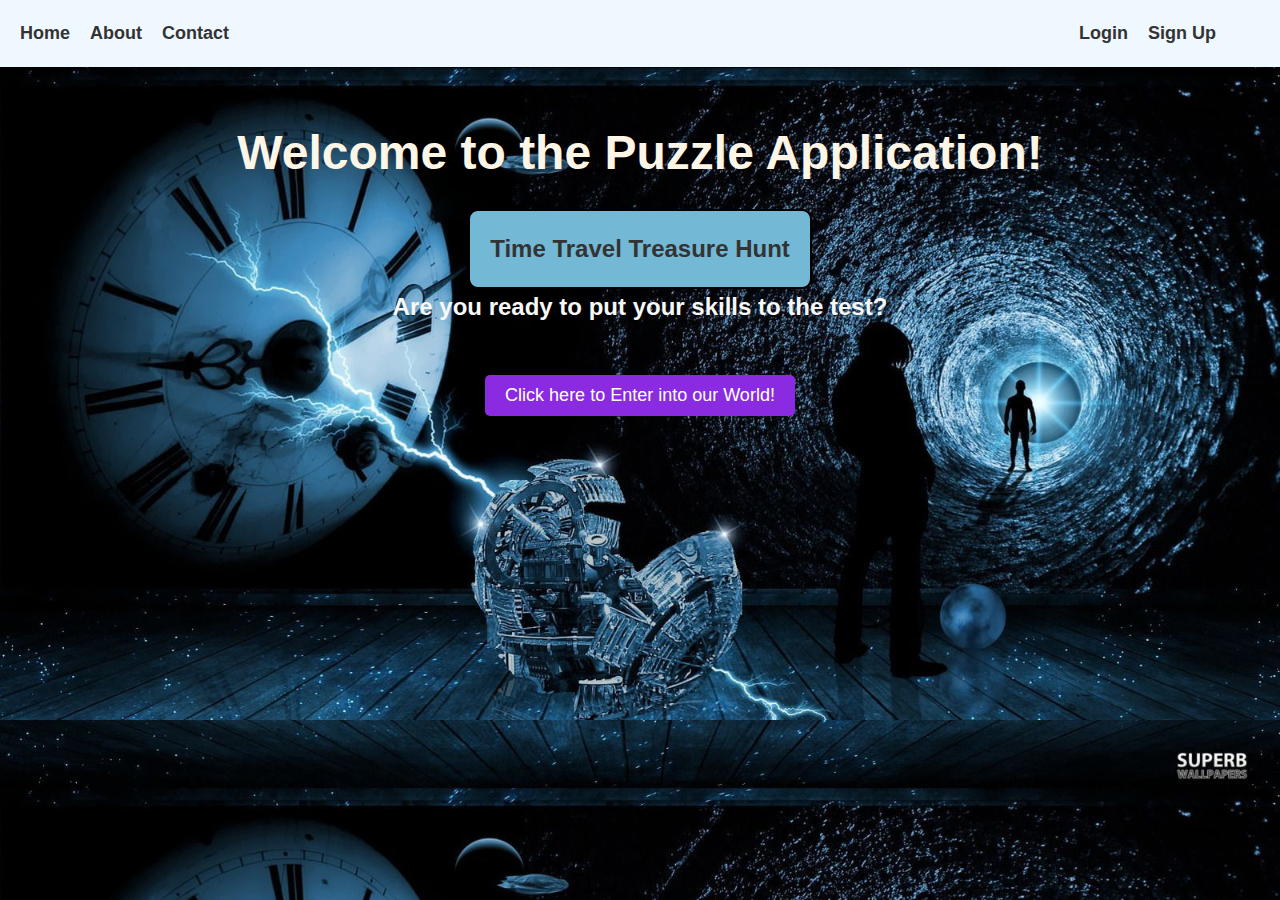
<file: Puzzle1/index.html>
<!DOCTYPE html>
<html>
  <head>
    <title>Puzzle Application</title>
    <meta charset="UTF-8">
    <meta name="viewport" content="width=device-width, initial-scale=1.0">
    <link rel="stylesheet" href="style.css">
  </head>
  <body>
    <header>
      <nav>
        <ul>
          <li><a href="index.html">Home</a></li>
          <li><a href="temp/about.html">About</a></li>
          <li><a href="game/contact.html">Contact</a></li>
          <span class="mar"></span>
          <li><a href="login&signup/login.html">Login</a></li>
          <li><a href="login&signup/signup.html">Sign Up</a></li>
        </ul>
      </nav>
      
    </header>
    <main>
      <h1>Welcome to the Puzzle Application!</h1>
      <div class="box">Time Travel Treasure Hunt</div>
      <p>Are you ready to put your skills to the test?</p>
    <a href="temp/temp.html"> <button>Click here to Enter into our World!</button></a> 
    </main>
    <!--<footer>
      <p>Copyright © 2023 Puzzle Application</p>
    </footer>-->
  </body>
</html>
</file>
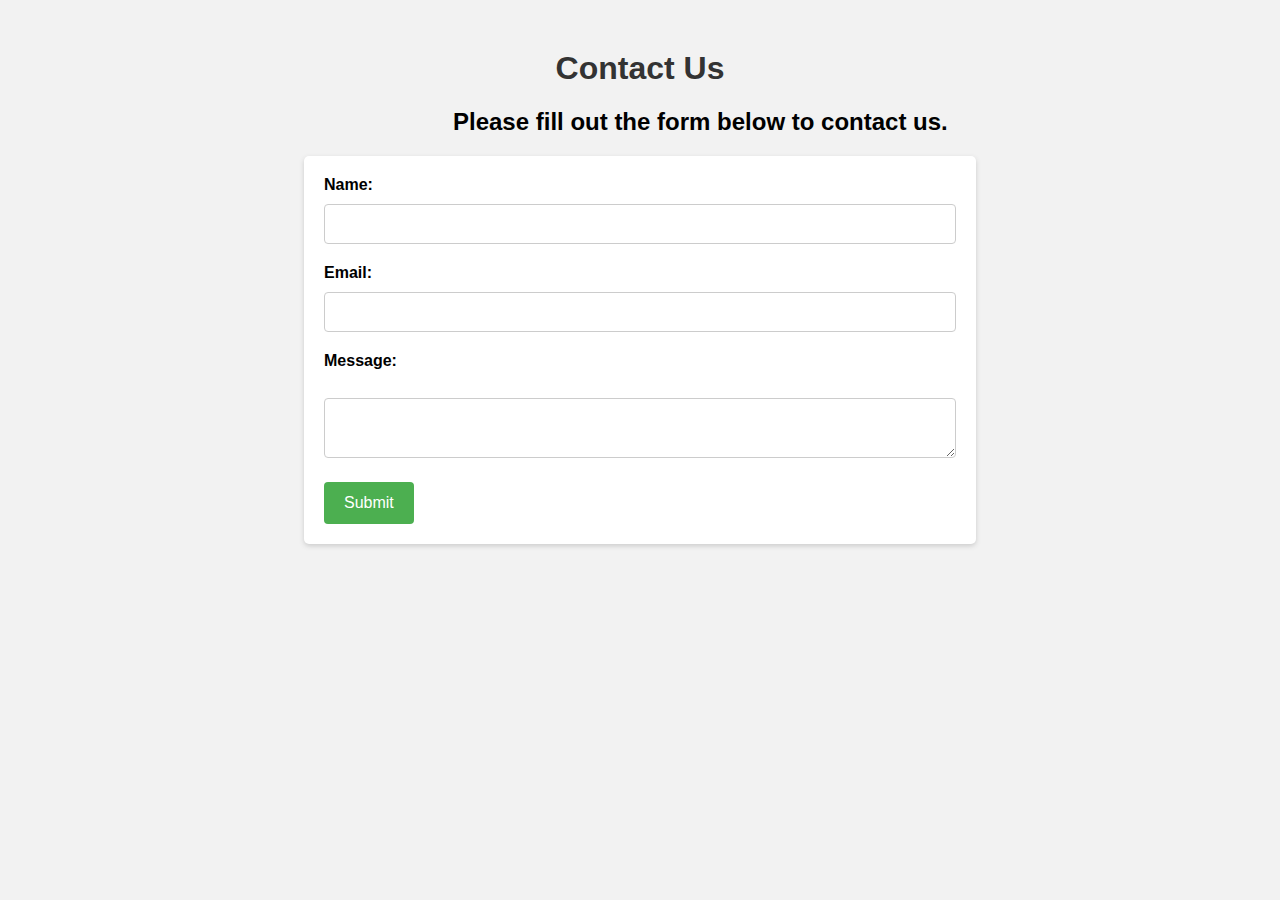
<file: Puzzle1/game/contact.html>
<!DOCTYPE html>
<html lang="en">
<head>
    <meta charset="UTF-8">
    <meta http-equiv="X-UA-Compatible" content="IE=edge">
    <meta name="viewport" content="width=device-width, initial-scale=1.0">
	<title>Contact Us</title>
</head>
<body>
	<h1>Contact Us</h1>
	<h2 style="margin-left:445px">Please fill out the form below to contact us.</h2>
	<form action="validate.php" method="post">
		<label for="name">Name:</label>
		<input type="text" id="name" name="name" required><br>

		<label for="email">Email:</label>
		<input type="email" id="email" name="email" required><br>

		<label for="message">Message:</label><br>
		<textarea id="message" name="message" required></textarea><br>

		<input type="submit" value="Submit">
	</form>
    <style>
            body {
                font-family: Arial, sans-serif;
                background-color: #f2f2f2;
            }
    
            h1 {
                text-align: center;
                color: #333;
                margin-top: 50px;
            }
    
            form {
                width: 50%;
                margin: 0 auto;
                background-color: #fff;
                padding: 20px;
                box-shadow: 0 2px 5px #ccc;
                border-radius: 5px;
            }
    
            label {
                display: block;
                font-weight: bold;
                margin-bottom: 10px;
            }
    
            input[type="text"],
            input[type="email"],
            textarea {
                width: 100%;
                padding: 10px;
                border: 1px solid #ccc;
                border-radius: 4px;
                box-sizing: border-box;
                margin-bottom: 20px;
                font-size: 16px;
                resize: vertical;
            }
    
            input[type="submit"] {
                background-color: #4CAF50;
                color: white;
                padding: 12px 20px;
                border: none;
                border-radius: 4px;
                cursor: pointer;
                font-size: 16px;
            }
    
            input[type="submit"]:hover {
                background-color: #45a049;
            }   
    </style>
</body>
</html>
</file>
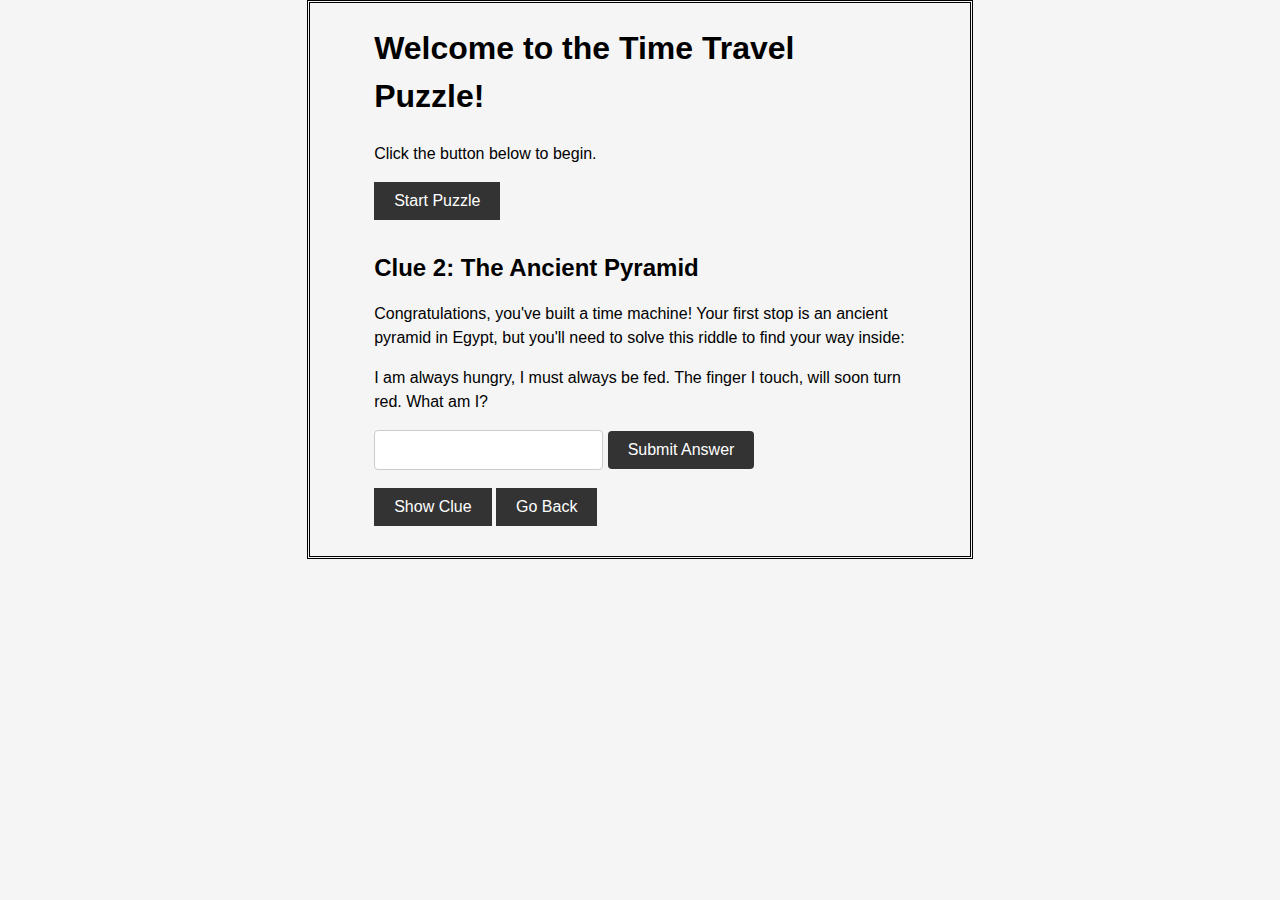
<file: Puzzle1/game/game.html>
<!DOCTYPE html>
<html>
<head>
  <title>Time Travel Puzzle</title>
  <link rel="stylesheet" href="style.css">
  <script type="text/javascript" src="script.js"></script>
</head>
<body id="tot">
  <section id="introSection">
    <h1>Welcome to the Time Travel Puzzle!</h1>
    <p>Click the button below to begin.</p>
    <button id="startButton">Start Puzzle</button>
  </section>

  <section id="instructionsSection">
    <h1>Instructions</h1>
    <p>Read the clue below, then click the button to reveal the next clue.</p>
    <button id="beginButton">Begin My Challenge</button>
  </section>

  <section id="clueSection">
    <div id="clue1" class="clue">
        <p>Here is your first Puzzle, Rock it :)</p>
      <h2>Clue 1: Finding the Protagonist</h2>
      <p>I think you read H.G. Wells classic novel about a time traveler,if you didn't then you are about to read it.Click the below link and answer the given question.</p>
      <a href="https://en.wikipedia.org/wiki/The_Time_Machine" target="_blank">Read here!</a>
    </div>
    <span>
        <style>
            body {
                font-family: Arial, sans-serif;
                background-color: #f5f5f5;
            }
    
            h3 {
                color: #333;
                font-size: 24px;
                font-weight: bold;
                margin-top: 20px;
            }
    
            input[type="text"] {
                padding: 10px;
                font-size: 16px;
                border: 1px solid #ccc;
                border-radius: 4px;
                margin-bottom: 18px;
            }
    
            input[type="submit"] {
                background-color:#333;
                color: #fff;
                padding: 10px 20px;
                border: none;
                border-radius: 4px;
                font-size: 16px;
                margin-top: -4px;
                margin-bottom: 5px;
                cursor: pointer;
            }
    
            input[type="submit"]:hover {
                background-color:green;
            }
        </style>
    </head>
    <body>
        <h3>To Which era did the Protagonist in the book belong to? A Victorian Era or Georgian Era?</h3>
        <form>
            <input type="text" name="protagonist" placeholder="Enter your answer here...">
            <input type="submit" value="Submit Answer">
        </form>
    </body>
    </span>
    <button id="clueButton">Show Clue</button>
    <button id="backButton">Go Back</button>
  </section>

  <section id="dend">
  <div id="de1" class="de">
    <h2>Congrats on solving the first Puzzle!</h2>
    <h4>Now,It's time for a dead end your winning depends here, so use your soft skills wisely to crack it!</h4>
    <p>When H.G. Wells wrote his classic novel about a time traveler, he probably didn't expect that one day you would be able to build your own time machine using this simple DIY guide. Follow the instructions carefully and you'll be on your way to the past or the future in no time.</p>
    <a href="https://www.instructables.com/How-to-Build-a-Time-Machine/" target="_blank">Build a Time Machine</a>
  </div>
</section>
  <section id="clueSection">
    <div id="clue2" class="clue">
      <h2>Clue 2: The Ancient Pyramid</h2>
      <p>Congratulations, you've built a time machine! Your first stop is an ancient pyramid in Egypt, but you'll need to solve this riddle to find your way inside:</p>
      <p>I am always hungry, I must always be fed. The finger I touch, will soon turn red. What am I?</p>
      <input type="text" id="riddleAnswer">
      <input type="submit" id="submitAnswer" value="Submit Answer">
    </div>
    <button id="clueButton">Show Clue</button>
    <button id="backButton">Go Back</button>
  </section>

  <section id="treasureSection">
    <h1>Congratulations!</h1>
    <p>You've solved all the clues and found the treasure.</p>
    <img src="treasure.jpeg" alt="Treasure">
  </section>

  <script src="script.js"></script>
</body>
</html>
</file>
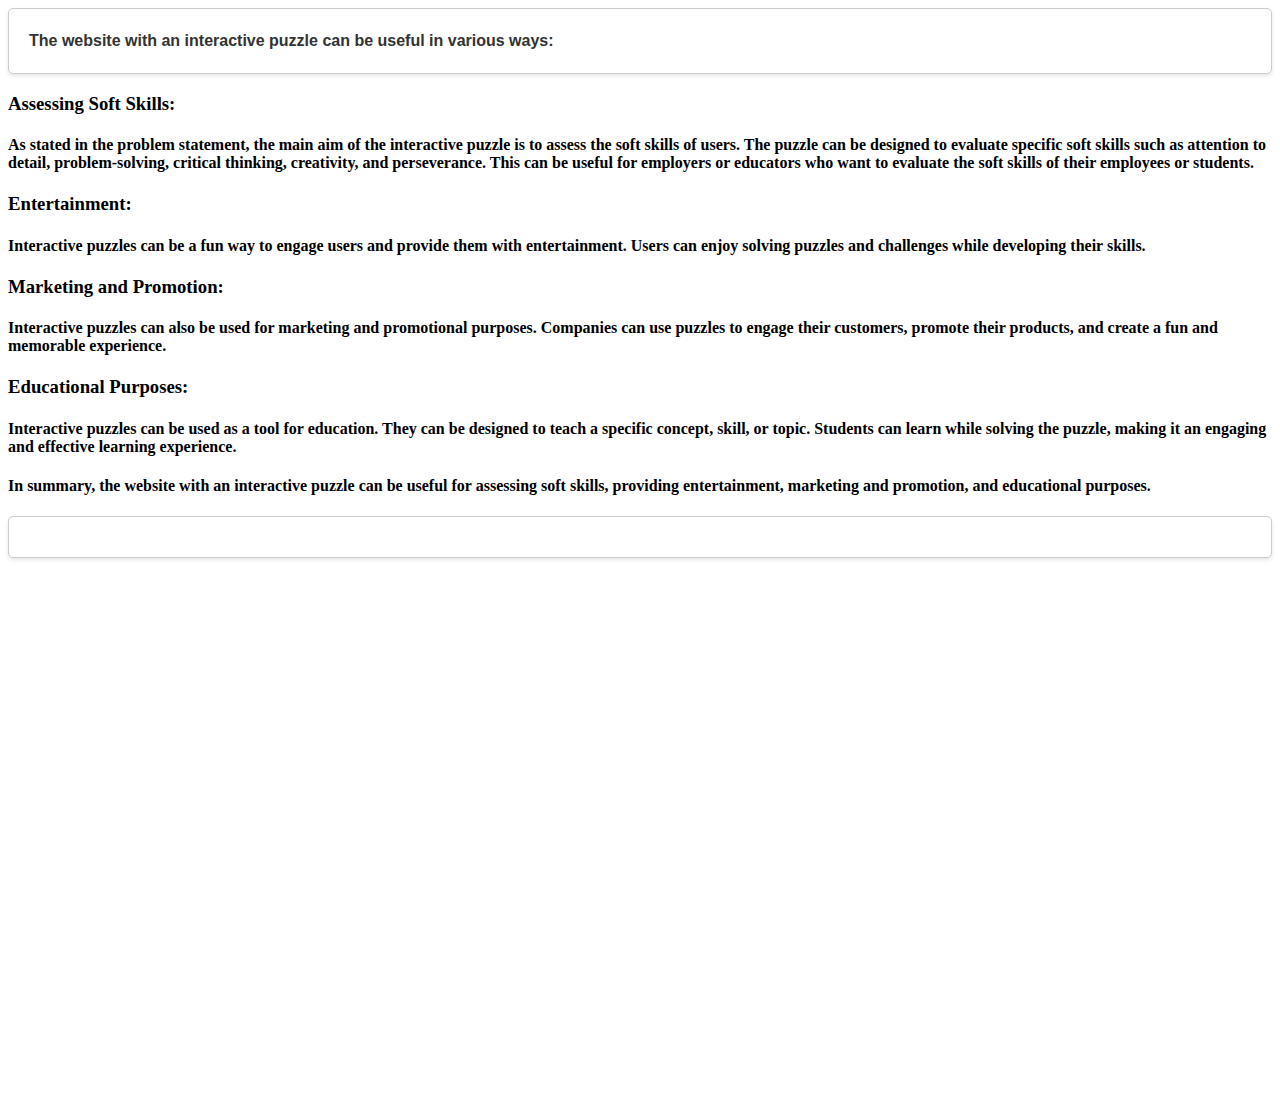
<file: Puzzle1/temp/about.html>
<html>
<style>
    p {
        font-family: Arial, sans-serif;
        font-size: 16px;
        line-height: 1.5;
        color: #333;
        text-align: justify;
        margin: 0;
        padding: 20px;
        border: 1px solid #ccc;
        border-radius: 5px;
        box-shadow: 0 2px 4px rgba(0, 0, 0, 0.1);
      }
      
      p:first-of-type {
        font-weight: bold;
        margin-top: 0;
      }
      
      p:last-of-type {
        margin-bottom: 0;
      }
      
      .text-animation h2,
.text-animation p {
  opacity: 0;
  transform: translateY(20px);
  transition: all 0.5s ease;
}

.text-animation h2 {
  font-size: 30px;
  margin-bottom: 20px;
}

.text-animation p {
  font-size: 18px;
  margin-bottom: 10px;
}

.text-animation.animate h2,
.text-animation.animate p {
  opacity: 1;
  transform: translateY(0);
}

</style>

<script>
    const textAnimation = document.querySelector('.text-animation');

window.addEventListener('scroll', () => {
  const textAnimationPosition = textAnimation.getBoundingClientRect().top;
  const windowHeight = window.innerHeight;
  
  if (textAnimationPosition < windowHeight - 100) {
    textAnimation.classList.add('animate');
  }
});

</script>
<p>
The website with an interactive puzzle can be useful in various ways:
<br>
<h3>Assessing Soft Skills:</h3><h4> As stated in the problem statement, the main aim of the interactive puzzle is to assess the soft skills of users. The puzzle can be designed to evaluate specific soft skills such as attention to detail, problem-solving, critical thinking, creativity, and perseverance. This can be useful for employers or educators who want to evaluate the soft skills of their employees or students.
<br></h4>
<h3>Entertainment:</h3><h4>Interactive puzzles can be a fun way to engage users and provide them with entertainment. Users can enjoy solving puzzles and challenges while developing their skills.
<br></h4> 
<h3>Marketing and Promotion:</h3><h4>Interactive puzzles can also be used for marketing and promotional purposes. Companies can use puzzles to engage their customers, promote their products, and create a fun and memorable experience.
<br></h4> 
<h3>Educational Purposes:</h3><h4>Interactive puzzles can be used as a tool for education. They can be designed to teach a specific concept, skill, or topic. Students can learn while solving the puzzle, making it an engaging and effective learning experience.
</h4>
<h4>In summary, the website with an interactive puzzle can be useful for assessing soft skills, providing entertainment, marketing and promotion, and educational purposes.</h4>
</p>
<div class="text-animation">
    <h2>The website with an interactive puzzle can be useful in various ways:</h2>
    <p>As stated in the problem statement, the main aim of the interactive puzzle is to assess the soft skills of users. The puzzle can be designed to evaluate specific soft skills such as attention to detail, problem-solving, critical thinking, creativity, and perseverance. This can be useful for employers or educators who want to evaluate the soft skills of their employees or students. </p>
    <p>Entertainment: Interactive puzzles can be a fun way to engage users and provide them with entertainment. Users can enjoy solving puzzles and challenges while developing their skills.</p>
    <p>Marketing and Promotion: Interactive puzzles can also be used for marketing and promotional purposes. Companies can use puzzles to engage their customers, promote their products, and create a fun and memorable experience.</p>
    <p>Educational Purposes: Interactive puzzles can be used as a tool for education. They can be designed to teach a specific concept, skill, or topic. Students can learn while solving the puzzle, making it an engaging and effective learning experience.</p>
  </div>
  
</html>
</file>
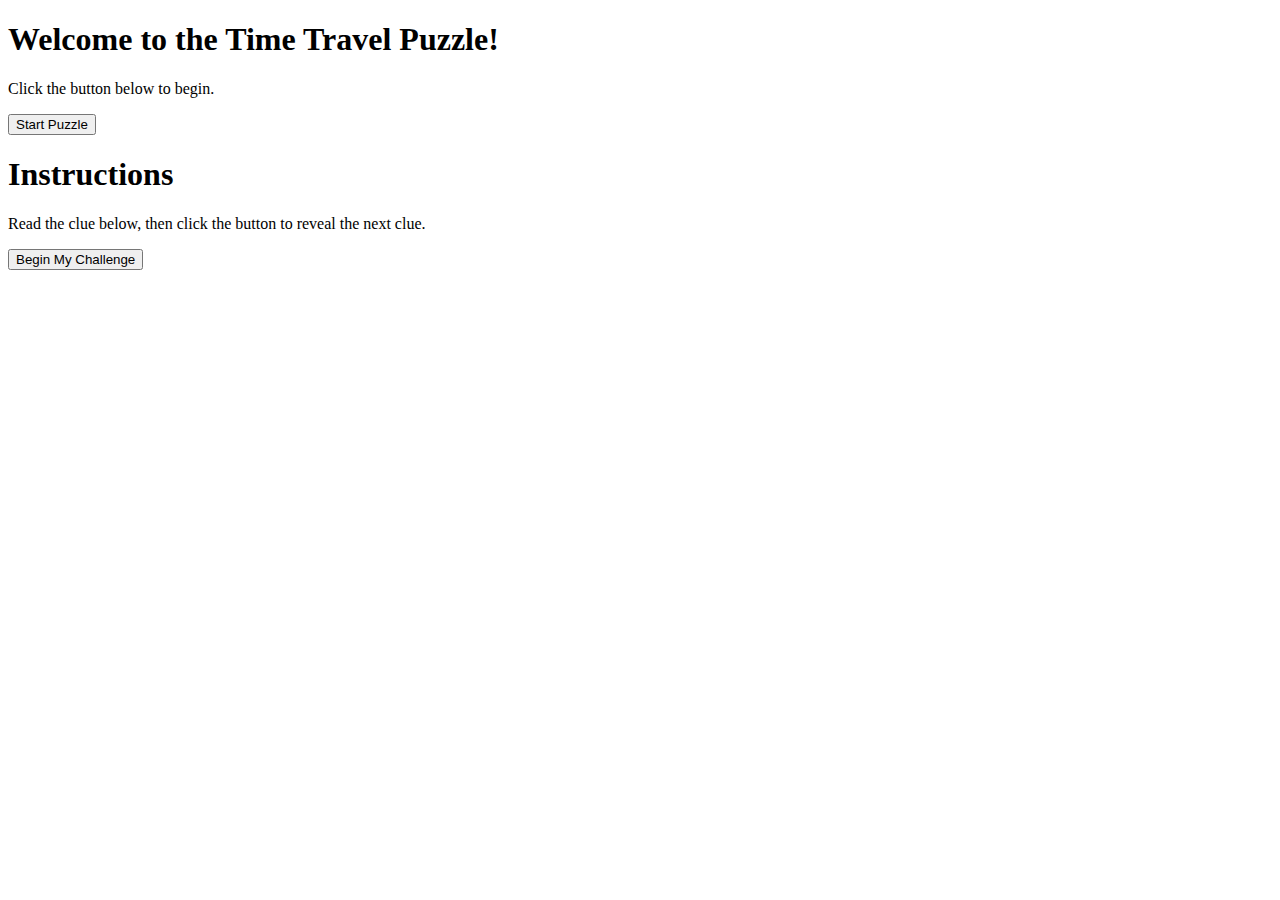
<file: Puzzle1/temp/game.html>
<!DOCTYPE html>
<html lang="en">
<head>
    <meta charset="UTF-8">
    <meta http-equiv="X-UA-Compatible" content="IE=edge">
    <meta name="viewport" content="width=device-width, initial-scale=1.0">
    <title>Document</title>
</head>
    <body id="tot">
        <section id="introSection">
          <h1>Welcome to the Time Travel Puzzle!</h1>
          <p>Click the button below to begin.</p>
          <button id="startButton">Start Puzzle</button>
        </section>
      
        <section id="instructionsSection">
          <h1>Instructions</h1>
          <p>Read the clue below, then click the button to reveal the next clue.</p>
          <button id="beginButton">Begin My Challenge</button>
        </section>
        <script src="script.js"></script>
        <script src="validate.js"></script>

</body>
</html>
</file>
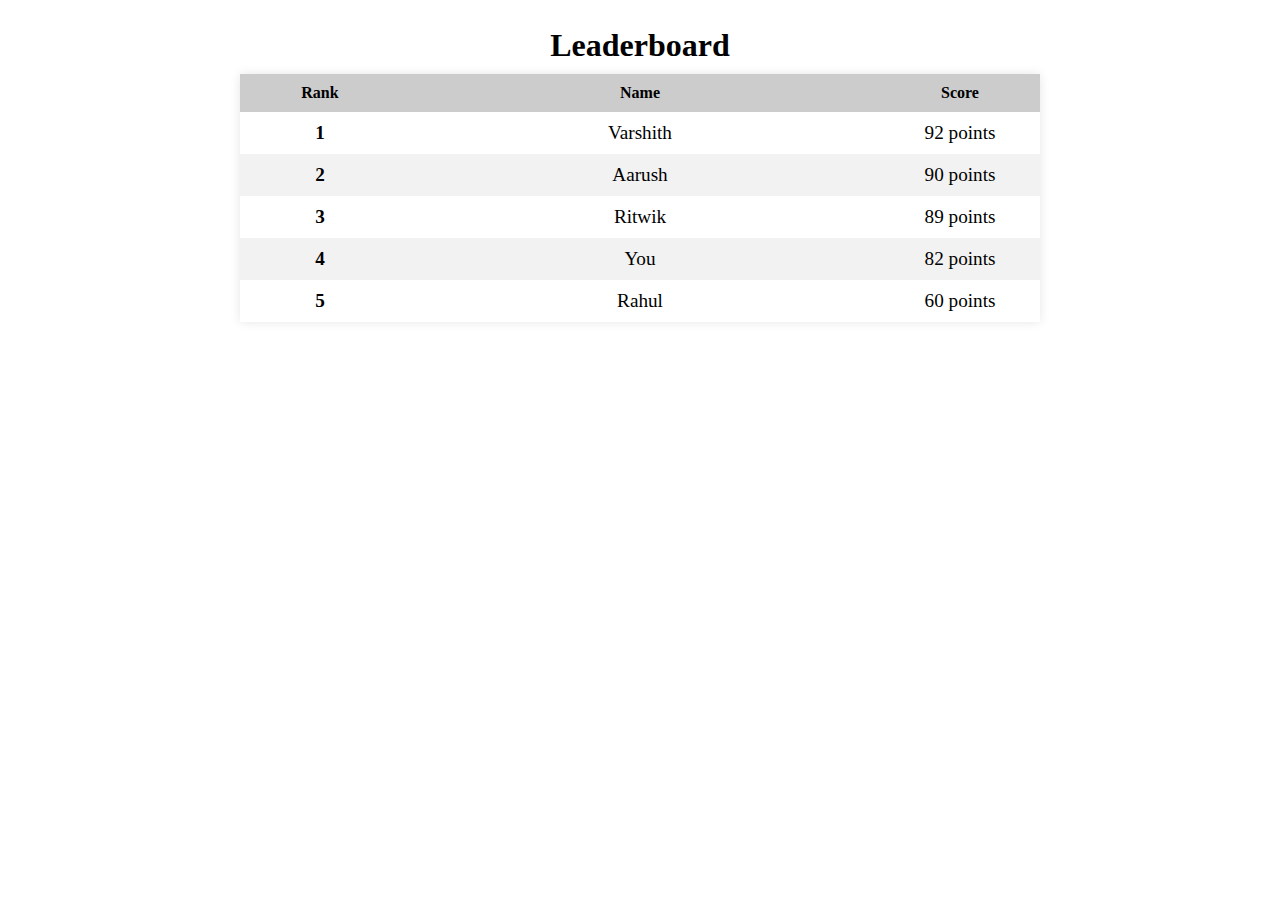
<file: Puzzle1/temp/leaderboard.html>
<!DOCTYPE html>
<html lang="en">
<head>
    <meta charset="UTF-8">
    <meta http-equiv="X-UA-Compatible" content="IE=edge">
    <meta name="viewport" content="width=device-width, initial-scale=1.0">
    <title>Document</title>
</head>
<body>
    <div id="leaderboard">
        <h2>Leaderboard</h2>
        <table>
          <thead>
            <tr>
              <th>Rank</th>
              <th>Name</th>
              <th>Score</th>
            </tr>
          </thead>
          <tbody>
            <!-- leaderboard rows will be added dynamically using JavaScript -->
          </tbody>
        </table>
      </div>
    <style>
        #leaderboard {
            margin: 20px auto;
            width: 90%;
            max-width: 800px;
            text-align: center;
          }
          
          #leaderboard h2 {
            font-size: 2rem;
            margin-bottom: 10px;
          }
          
          #leaderboard table {
            width: 100%;
            border-collapse: collapse;
            box-shadow: 0 0 10px rgba(0, 0, 0, 0.1);
            overflow: hidden;
          }
          
          #leaderboard th, #leaderboard td {
            padding: 10px;
          }
          
          #leaderboard th {
            background-color: #ccc;
            font-weight: bold;
          }
          
          #leaderboard tr:nth-child(even) {
            background-color: #f2f2f2;
          }
          
          #leaderboard tr:hover {
            background-color: #ddd;
          }
          
          #leaderboard tr.current-user {
            background-color: #ffdc00;
            font-weight: bold;
          }
          
          #leaderboard tr.current-user:hover {
            background-color: #e6c100;
          }
          
          #leaderboard .rank {
            font-weight: bold;
            font-size: 1.2rem;
            width: 20%;
          }
          
          #leaderboard .name {
            font-size: 1.2rem;
            width: 60%;
          }
          
          #leaderboard .time {
            font-size: 1.2rem;
            width: 20%;
          }
          
    </style>    
    <script>
        // array of leaderboard entries
const leaderboardEntries = [
{ name: "Varshith", time: 92 },
{ name: "Aarush", time: 90 },
{ name: "Ritwik", time: 89},
{ name: "You", time: 82 },
{ name: "Rahul", time: 60 }
];

// sort the leaderboard entries by time (ascending order)
leaderboardEntries.sort((a, b) => a.time - b.time);

// find the current user's index in the leaderboardEntries array
const currentUserIndex = leaderboardEntries.findIndex(entry => entry.name === "CurrentUser");

// add the leaderboard rows to the HTML table
let cnt=1;
const leaderboardTableBody = document.querySelector("#leaderboard tbody");
for (let i = leaderboardEntries.length-1; i >=0 ; i--) {
const entry = leaderboardEntries[i];
const row = document.createElement("tr");
  row.innerHTML = `
  <td class="rank">${cnt}</td>
 <td class="name">${entry.name}</td>
  <td class="time">${entry.time} points</td>
`
cnt++;
if (i === currentUserIndex) {
  row.classList.add("current-user");
}
leaderboardTableBody.appendChild(row);
}

    </script>  
</body>
</html>
</file>
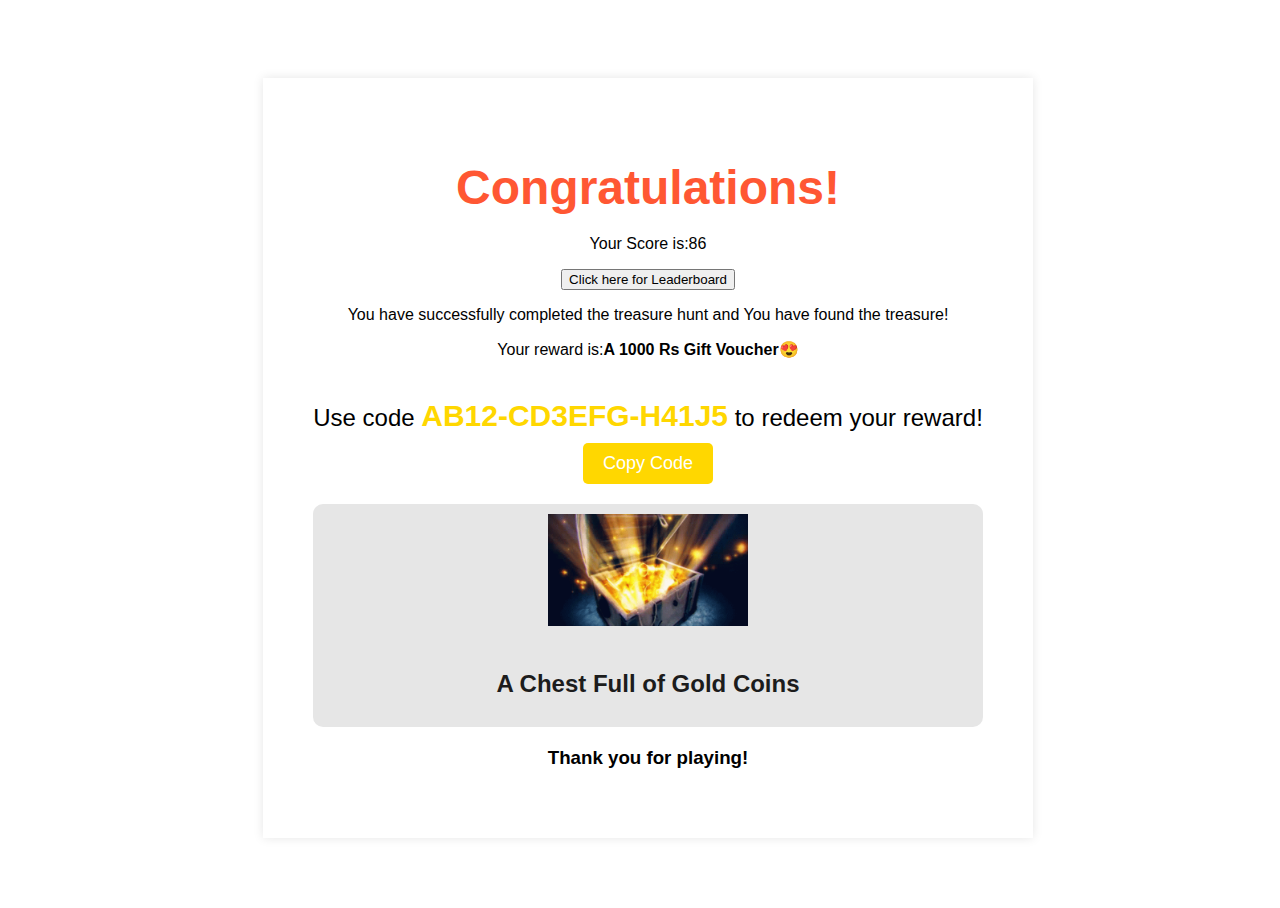
<file: Puzzle1/temp/treasure.html>
<!DOCTYPE html>
<html lang="en">
<head>
    <meta charset="UTF-8">
    <meta http-equiv="X-UA-Compatible" content="IE=edge">
    <meta name="viewport" content="width=device-width, initial-scale=1.0">
    <title>Document</title>
    <link rel="stylesheet" href="animation.css">
    <script type="text/javascript" src="animation.js"></script>
</head>
<body>
    <!--<section id="treasure" class="treasure">
        <h1>Congratulations!</h1>
        <p></p>
      </section>
      
      <section id="confettiSection">
        <canvas id="confettiCanvas"></canvas>
      </section>
    -->  
    
    <script src="script.js"></script>


      <div class="confetti">
        <div class="confetti-piece"></div>
        <div class="confetti-piece"></div>
        <div class="confetti-piece"></div>
        <div class="confetti-piece"></div>
        <div class="confetti-piece"></div>
        <div class="confetti-piece"></div>
        <div class="confetti-piece"></div>
        <div class="confetti-piece"></div>
        <div class="confetti-piece"></div>
        <div class="confetti-piece"></div>
        <div class="confetti-piece"></div>
        <div class="confetti-piece"></div>
        <div class="confetti-piece"></div>
        <div class="container">
          <h1>Congratulations!</h1>
          <p id="points-display">Your Score is:86</p>
         <a href="leaderboard.html"> <button>Click here for Leaderboard</button></a>
          <p>You have successfully completed the treasure hunt and You have found the treasure!</p>
          <p>Your reward is:<strong>A 1000 Rs Gift Voucher😍</strong></p>
          <div class="voucher-container">
            <p class="voucher-text">Use code <span id="voucher-code">AB12-CD3EFG-H41J5</span> to redeem your reward!</p>
            <button class="copy-btn" onclick="copyVoucher()">Copy Code</button>
          </div>          
          <div class="reward-box">
            <img src="treasurereveal.gif" alt="treasure" />
            <h2>A Chest Full of Gold Coins</h2>
          </div>
          <h3>Thank you for playing!</h3>
        </div>
    </div>
    <script src="validate.js"></script>
</body>
</html>
</file>
<file: Puzzle1/game/style.css>
/* Set the body styles */
body {
	font-family: Arial, sans-serif;
	font-size: 16px;
	line-height: 1.5;
	margin: 0;
	padding: 0;
}

/* Set the header styles */
header {
	background-color:rgb(16, 152, 105);
	color: #fff;
	padding: 20px;
}

/* Set the main content styles */
main {
	padding: 20px;
}

/* Set the section styles */
section {
	margin-bottom: 30px;
}

/* Set the h2 styles */
h2 {
	font-size: 24px;
	margin-bottom: 10px;
}

/* Set the button styles */
button {
	background-color: #333;
	border: none;
	color: #fff;
	cursor: pointer;
	font-size: 16px;
	padding: 10px 20px;
	transition: background-color 0.3s ease;
}

button:hover {
	background-color: #555;
}
#tot{
    margin-left: 24%;
    margin-right: 24%;
    padding-left: 5%;
    padding-right: 5%;
    margin-bottom: 0px;
    margin-top: 0px;
    border-style:double;
}
</file>
<file: Puzzle1/temp/animation.css>
#confettiSection {
    position: fixed;
    top: 0;
    left: 0;
    width: 100%;
    height: 100%;
    z-index: 9999;
    pointer-events: none;
  }
  
  #confettiCanvas {
    position: absolute;
    top: 0;
    left: 0;
    width: 100%;
    height: 100%;
  }
  .confetti {
    display: flex;
    justify-content: center;
    align-items: center;
    position: absolute;
    width: 100%;
    height: 100%;
    overflow: hidden;
    z-index: 1000;
}
.confetti-piece {
    position: absolute;
    width: 10px;
    height: 30px;
    background: #ffd300;
    top: 0;
    opacity: 0;
}
.confetti-piece:nth-child(1) {
    left: 7%;
    -webkit-transform: rotate(-40deg);
    -webkit-animation: makeItRain 1000ms infinite ease-out;
    -webkit-animation-delay: 182ms;
    -webkit-animation-duration: 1116ms;
}
.confetti-piece:nth-child(2) {
    left: 14%;
    -webkit-transform: rotate(4deg);
    -webkit-animation: makeItRain 1000ms infinite ease-out;
    -webkit-animation-delay: 161ms;
    -webkit-animation-duration: 1076ms;
}
.confetti-piece:nth-child(3) {
    left: 21%;
    -webkit-transform: rotate(-51deg);
    -webkit-animation: makeItRain 1000ms infinite ease-out;
    -webkit-animation-delay: 481ms;
    -webkit-animation-duration: 1103ms;
}
.confetti-piece:nth-child(4) {
    left: 28%;
    -webkit-transform: rotate(61deg);
    -webkit-animation: makeItRain 1000ms infinite ease-out;
    -webkit-animation-delay: 334ms;
    -webkit-animation-duration: 708ms;
}
.confetti-piece:nth-child(5) {
    left: 35%;
    -webkit-transform: rotate(-52deg);
    -webkit-animation: makeItRain 1000ms infinite ease-out;
    -webkit-animation-delay: 302ms;
    -webkit-animation-duration: 776ms;
}
.confetti-piece:nth-child(6) {
    left: 42%;
    -webkit-transform: rotate(38deg);
    -webkit-animation: makeItRain 1000ms infinite ease-out;
    -webkit-animation-delay: 180ms;
    -webkit-animation-duration: 1168ms;
}
.confetti-piece:nth-child(7) {
    left: 49%;
    -webkit-transform: rotate(11deg);
    -webkit-animation: makeItRain 1000ms infinite ease-out;
    -webkit-animation-delay: 395ms;
    -webkit-animation-duration: 1200ms;
}
.confetti-piece:nth-child(8) {
    left: 56%;
    -webkit-transform: rotate(49deg);
    -webkit-animation: makeItRain 1000ms infinite ease-out;
    -webkit-animation-delay: 14ms;
    -webkit-animation-duration: 887ms;
}
.confetti-piece:nth-child(9) {
    left: 63%;
    -webkit-transform: rotate(-72deg);
    -webkit-animation: makeItRain 1000ms infinite ease-out;
    -webkit-animation-delay: 149ms;
    -webkit-animation-duration: 805ms;
}
.confetti-piece:nth-child(10) {
    left: 70%;
    -webkit-transform: rotate(10deg);
    -webkit-animation: makeItRain 1000ms infinite ease-out;
    -webkit-animation-delay: 351ms;
    -webkit-animation-duration: 1059ms;
}
.confetti-piece:nth-child(11) {
    left: 77%;
    -webkit-transform: rotate(4deg);
    -webkit-animation: makeItRain 1000ms infinite ease-out;
    -webkit-animation-delay: 307ms;
    -webkit-animation-duration: 1132ms;
}
.confetti-piece:nth-child(12) {
    left: 84%;
    -webkit-transform: rotate(42deg);
    -webkit-animation: makeItRain 1000ms infinite ease-out;
    -webkit-animation-delay: 464ms;
    -webkit-animation-duration: 776ms;
}
.confetti-piece:nth-child(13) {
    left: 91%;
    -webkit-transform: rotate(-72deg);
    -webkit-animation: makeItRain 1000ms infinite ease-out;
    -webkit-animation-delay: 429ms;
    -webkit-animation-duration: 818ms;
}
.confetti-piece:nth-child(odd) {
    background: #7431e8;
}
.confetti-piece:nth-child(even) {
    z-index: 1;
}
.confetti-piece:nth-child(4n) {
    width: 5px;
    height: 12px;
    -webkit-animation-duration: 2000ms;
}
.confetti-piece:nth-child(3n) {
    width: 3px;
    height: 10px;
    -webkit-animation-duration: 2500ms;
    -webkit-animation-delay: 1000ms;
}
.confetti-piece:nth-child(4n-7) {
  background: red;
}
@-webkit-keyframes makeItRain {
    from {opacity: 0;}
    50% {opacity: 1;}
    to {-webkit-transform: translateY(350px);}
}
body {
    /* background-color: #f8f8f8;*/
     font-family: Arial, sans-serif;
   }
   
   .container {
    margin:0 auto;
     max-width: 800px;
     text-align: center;
     padding: 50px;
     background-color: #fff;
     box-shadow: 0px 0px 10px rgba(0, 0, 0, 0.1);
   }
   
   h1 {
     color: #ff5733;
     font-size: 48px;
     margin-bottom: 20px;
   }
   
   .reward-box {
     background-color: #e6e6e6;
     border-radius: 10px;
     padding: 10px;
     margin: 20px 0;
   }
   
   .reward-box img {
    height:auto;
     width: 200px;
     margin-bottom: 20px;
   }
   
   .reward-box h2 {
     font-size: 24px;
     color: #1c1c1c;
   }
   .voucher-container {
    display: flex;
    align-items: center;
    justify-content: center;
    flex-direction: column;
    margin-top: 0px;
  }
  
  .voucher-text {
    font-size: 24px;
    margin-bottom: 10px;
  }
  
  #voucher-code {
    font-weight: bold;
    color: #FFD700;
    font-size: 30px;
  }
  
  .copy-btn {
    background-color: #FFD700;
    border: none;
    padding: 10px 20px;
    font-size: 18px;
    color: #fff;
    border-radius: 5px;
    cursor: pointer;
    transition: all 0.3s ease;
  }
  
  .copy-btn:hover {
    background-color: #FFC107;
  }
</file>
<file: Puzzle1/style.css>
/* Reset CSS */
* {
    margin: 0;
    padding: 0;
    box-sizing: border-box;
  }
  
  /* Global Styles */
  body {
    font-family: 'Segoe UI', Tahoma, Geneva, Verdana, sans-serif;
    font-size: 16px;
    line-height: 1.5;
    color: #333;
    background-image: url("tt.jpg");
    background-size: cover;
    background-color: #f8f8f8;
  }
  
  a {
    text-decoration: none;
    color: #333;
  }
  
  /* Header Styles */
  header {
    background-color: #fff;
    box-shadow: 0 0 10px rgba(0, 0, 0, 0.1);
  }
  
  nav {
    display: flex;
    justify-content: space-between;
    align-items: center;
    padding: 20px;
    background-color:aliceblue;
  }
  
  nav ul {
    display: flex;
    list-style: none;
    font-family:'Gill Sans', 'Gill Sans MT', Calibri, 'Trebuchet MS', sans-serif;
  }
  
  nav li {
    margin-right: 20px;
  }
  
  nav a {
    font-weight: bold;
    font-size: 18px;
  }
  
  /* Main Styles */
  main {
    display: flex;
    flex-direction: column;
    justify-content: center;
    align-items: center;
    padding: 50px;
    text-align: center;
  }
  
  h1 {
    font-size: 48px;
    color:oldlace;
    margin-bottom: 20px;
  }
  
  p {
    font-size: 24px;
    margin-bottom: 50px;
    color:#f8f8f8;
    font-weight: bold;
  }
  
  button {
    background-color: blueviolet;
    color: #fff;
    border: none;
    padding: 10px 20px;
    font-size: 18px;
    border-radius: 5px;
    cursor: pointer;
    transition: all 0.2s ease-in-out;
  }
  
  button:hover {
    transform: scale(1.1);
  }
  
  /* Footer Styles */
  footer {
    background-color: #333;
    color: #fff;
    padding: 20px;
    text-align: center;
  }
.mar{
  margin-left: 830px;
}  
.box {
  border: 2px solid black;
  border-radius: 10px;
  padding: 20px;
  text-align: center;
  font-size: 24px;
  font-weight: bold;
  background-color:rgb(115, 184, 212);
  box-shadow: 2px 2px 5px rgba(0, 0, 0, 0.3);
}
.timer {
  text-align: center;
  margin: 20px;
}

.timer h2 {
  font-size: 24px;
  margin-bottom: 10px;
}

.timer p {
  font-size: 48px;
  margin: 0;
}
</file>
